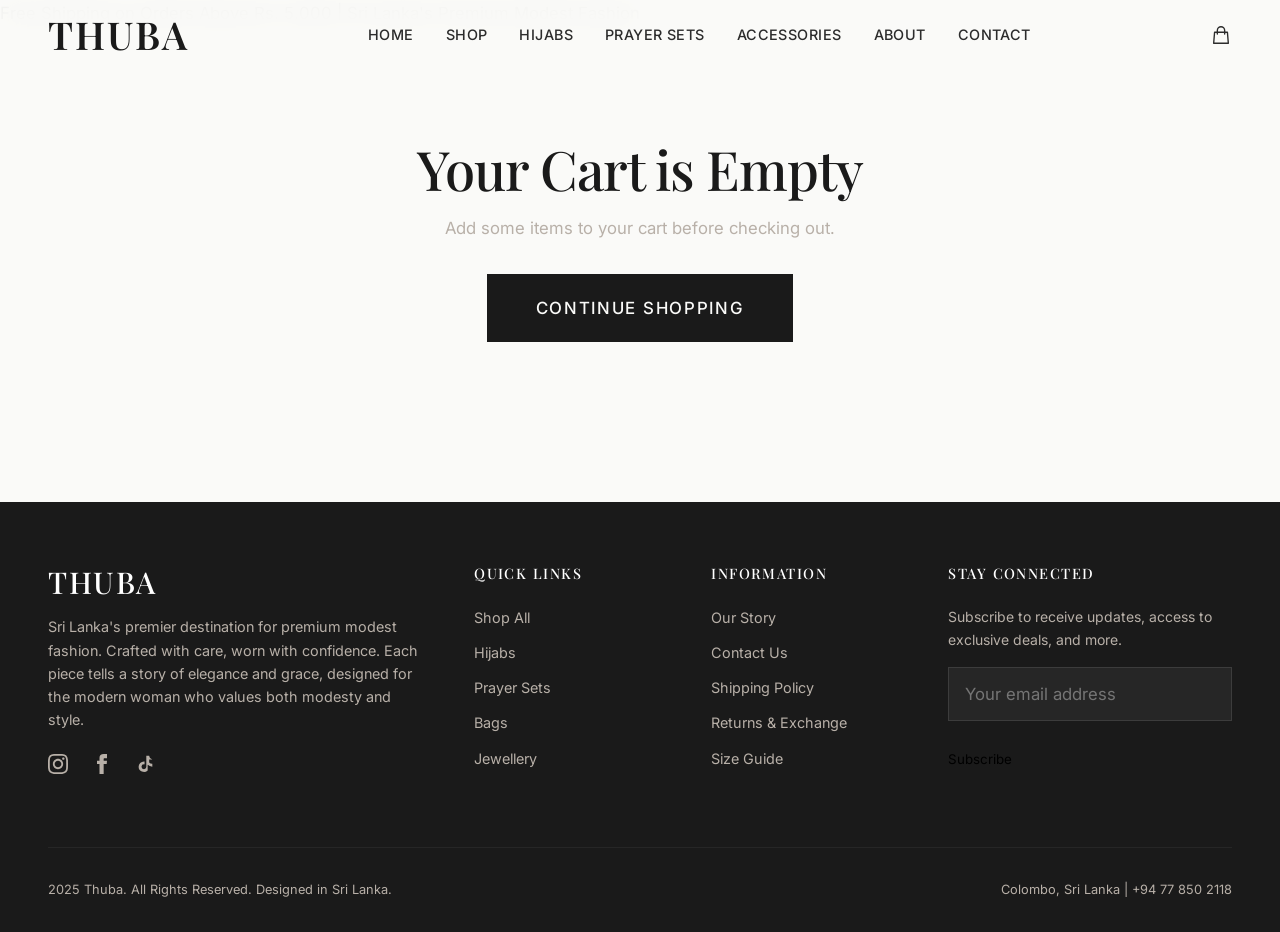
<file: pages/checkout.html>
<!DOCTYPE html>
<html lang="en">
<head>
    <meta charset="UTF-8">
    <meta name="viewport" content="width=device-width, initial-scale=1.0">
    <meta name="description" content="Complete your order at Thuba. Place your order via WhatsApp for fast delivery across Sri Lanka.">
    <title>Checkout | Thuba</title>
    <link rel="stylesheet" href="../css/global.css">
    <link rel="stylesheet" href="../css/components.css">
    <link rel="stylesheet" href="../css/checkout.css">
</head>
<body>
    <div id="nav-placeholder"></div>
    <div class="container checkout-page" id="checkout-content">
        <div class="checkout-header">
            <h1>Checkout</h1>
            <p>Complete your order details below</p>
        </div>
        <div class="checkout-grid">
            <div class="checkout-form-section">
                <h2>Delivery Information</h2>
                <form id="checkout-form">
                    <div class="form-row">
                        <div class="form-group"><label for="c-name">Full Name</label><input type="text" id="c-name" placeholder="Enter your full name" required></div>
                        <div class="form-group"><label for="c-phone">Phone Number</label><input type="tel" id="c-phone" placeholder="07XXXXXXXX" required></div>
                    </div>
                    <div class="form-group"><label for="c-address">Delivery Address</label><textarea id="c-address" placeholder="Enter your full delivery address" rows="3" required></textarea></div>
                    <div class="form-group"><label for="c-city">City</label><input type="text" id="c-city" placeholder="Colombo" required></div>
                    <button type="submit" class="btn btn-gold btn-lg" style="width:100%;margin-top:var(--space-6)">Place Order via WhatsApp</button>
                    <p style="text-align:center;margin-top:var(--space-4);font-size:var(--text-sm);color:var(--color-taupe)">You will be redirected to WhatsApp to confirm your order</p>
                </form>
            </div>
            <div class="order-summary">
                <h3>Order Summary</h3>
                <div id="summary-items"></div>
                <div class="order-totals">
                    <div class="row"><span>Subtotal</span><span id="summary-subtotal">Rs. 0</span></div>
                    <div class="row"><span>Shipping</span><span>Free</span></div>
                    <div class="row total"><span>Total</span><span id="summary-total">Rs. 0</span></div>
                </div>
            </div>
        </div>
    </div>
    <div id="footer-placeholder"></div>
    <script src="../js/data.js"></script>
    <script src="../js/cart.js"></script>
    <script src="../js/nav.js"></script>
    <script src="../js/checkout.js"></script>
</body>
</html>
</file>
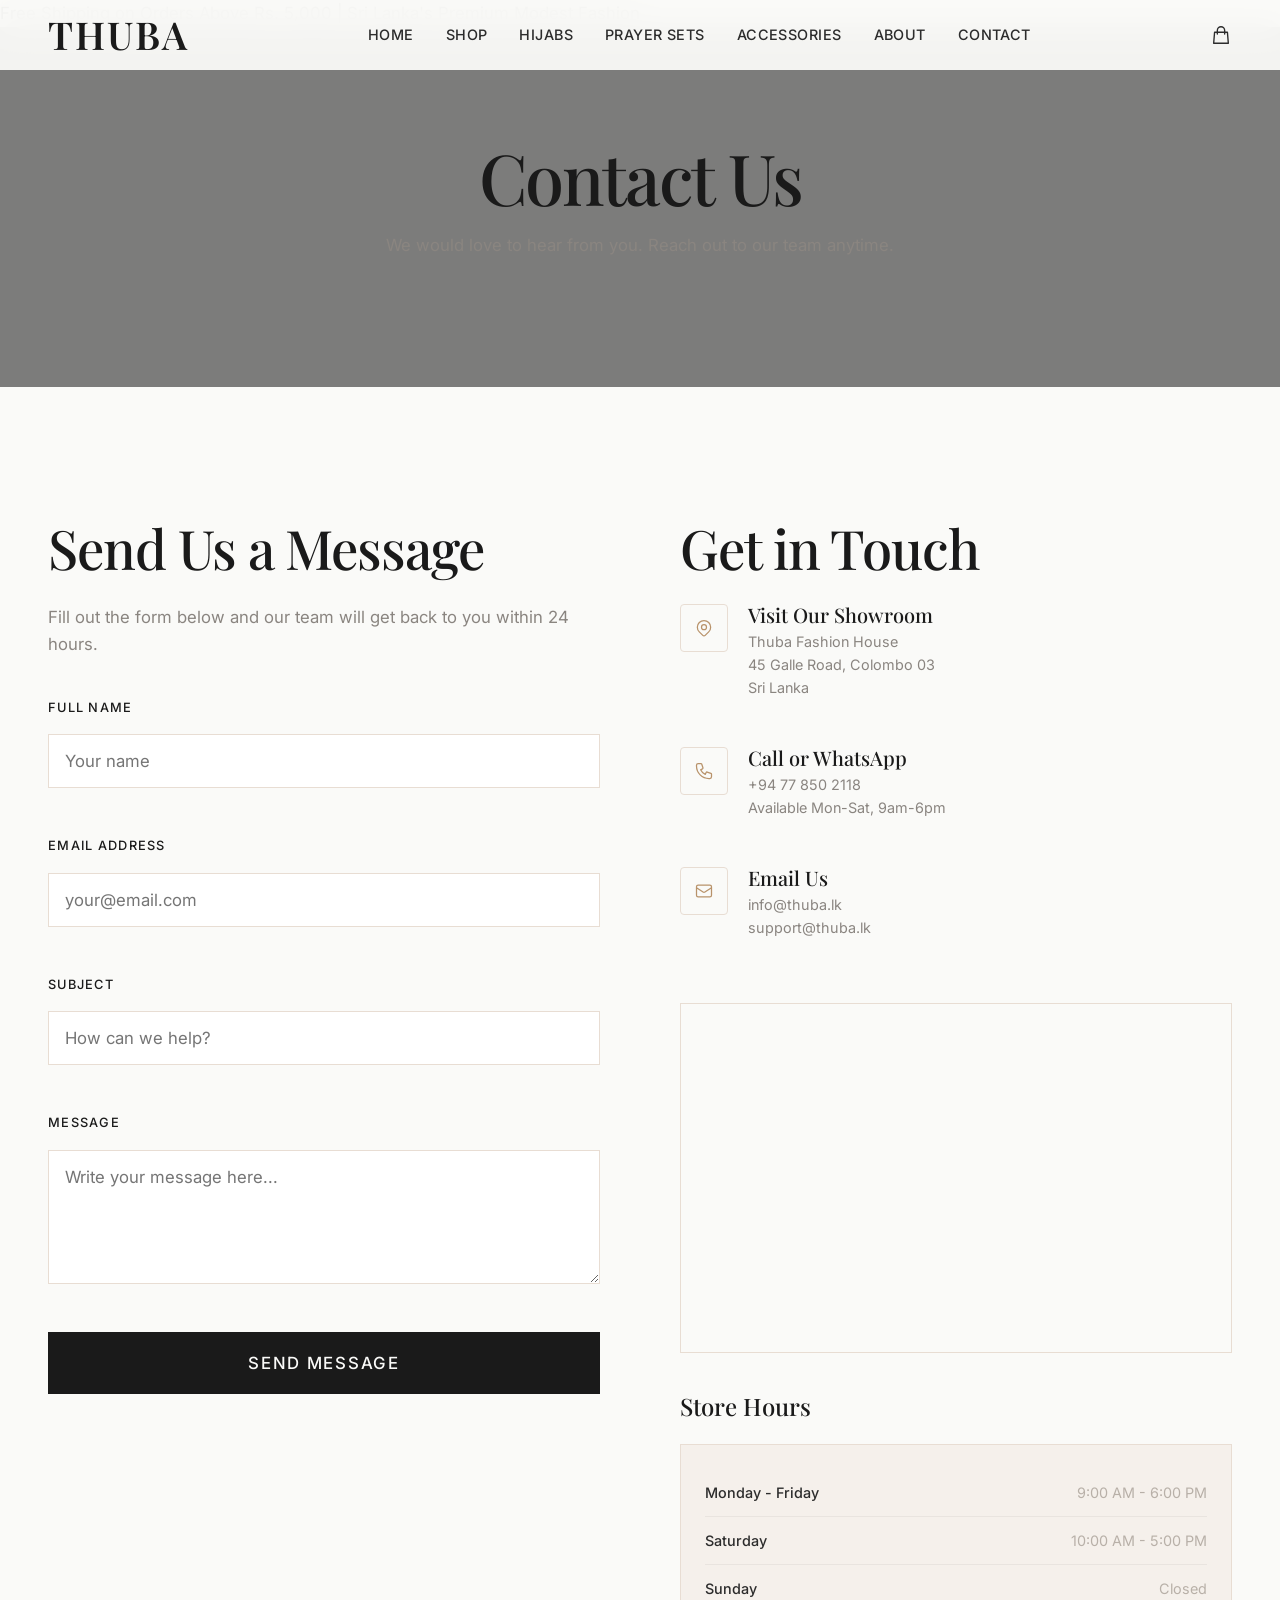
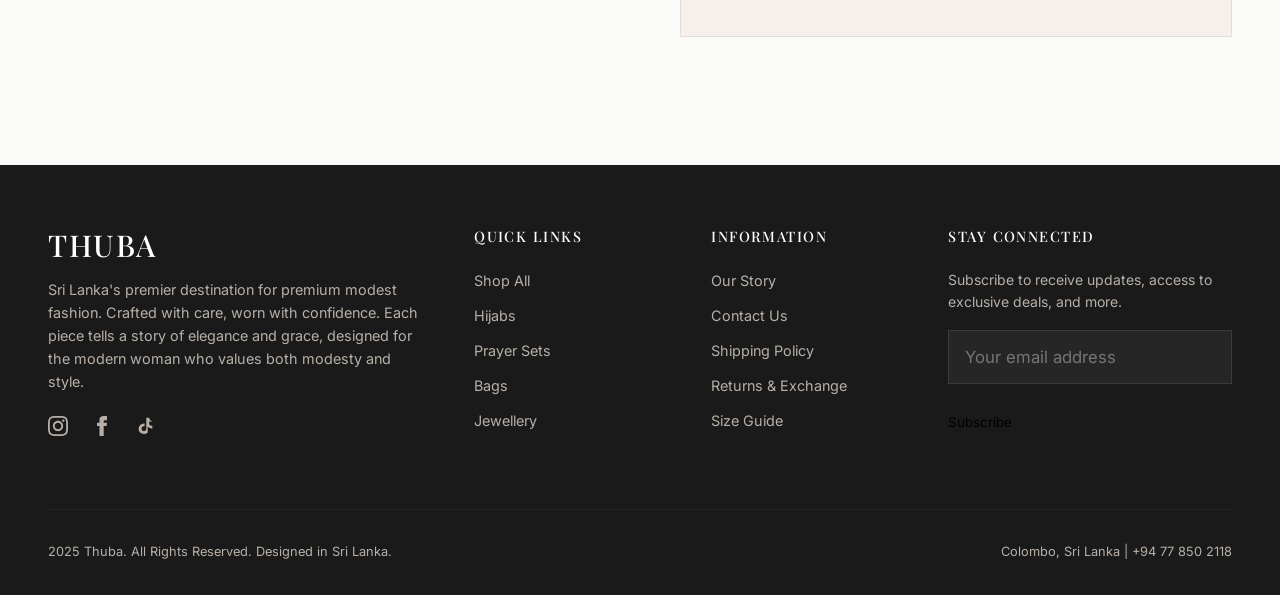
<file: pages/contact.html>
<!DOCTYPE html>
<html lang="en">
<head>
    <meta charset="UTF-8">
    <meta name="viewport" content="width=device-width, initial-scale=1.0">
    <meta name="description" content="Get in touch with Thuba - Sri Lanka's premium modest fashion brand. Visit our showroom in Colombo or reach us by phone, email, or WhatsApp.">
    <title>Contact Us | Thuba</title>
    <link rel="stylesheet" href="../css/global.css">
    <link rel="stylesheet" href="../css/components.css">
    <link rel="stylesheet" href="../css/contact.css">
</head>
<body>
    <div id="nav-placeholder"></div>

    <div class="contact-hero" style="background-image:url('https://images.unsplash.com/photo-1596783074918-c84cb06531ca?w=1600&h=600&fit=crop')">
        <div class="hero-content">
            <h1>Contact Us</h1>
            <p>We would love to hear from you. Reach out to our team anytime.</p>
        </div>
    </div>

    <section class="section-lg">
        <div class="container">
            <div class="contact-grid">
                <div class="contact-form-section fade-in">
                    <h2>Send Us a Message</h2>
                    <p>Fill out the form below and our team will get back to you within 24 hours.</p>
                    <form id="contact-form" onsubmit="event.preventDefault();alert('Thank you for your message! We will get back to you shortly.');">
                        <div class="form-group"><label for="cf-name">Full Name</label><input type="text" id="cf-name" placeholder="Your name" required></div>
                        <div class="form-group"><label for="cf-email">Email Address</label><input type="email" id="cf-email" placeholder="your@email.com" required></div>
                        <div class="form-group"><label for="cf-subject">Subject</label><input type="text" id="cf-subject" placeholder="How can we help?" required></div>
                        <div class="form-group"><label for="cf-message">Message</label><textarea id="cf-message" placeholder="Write your message here..." rows="5" required></textarea></div>
                        <button type="submit" class="btn btn-primary btn-lg" style="width:100%">Send Message</button>
                    </form>
                </div>

                <div class="contact-info-section fade-in">
                    <h2>Get in Touch</h2>
                    <div class="contact-info-items">
                        <div class="contact-info-item">
                            <div class="icon"><svg xmlns="http://www.w3.org/2000/svg" width="20" height="20" fill="none" viewBox="0 0 24 24" stroke="currentColor"><path stroke-linecap="round" stroke-linejoin="round" stroke-width="1.5" d="M17.657 16.657L13.414 20.9a1.998 1.998 0 01-2.827 0l-4.244-4.243a8 8 0 1111.314 0z"/><path stroke-linecap="round" stroke-linejoin="round" stroke-width="1.5" d="M15 11a3 3 0 11-6 0 3 3 0 016 0z"/></svg></div>
                            <div class="info"><h4>Visit Our Showroom</h4><p>Thuba Fashion House<br>45 Galle Road, Colombo 03<br>Sri Lanka</p></div>
                        </div>
                        <div class="contact-info-item">
                            <div class="icon"><svg xmlns="http://www.w3.org/2000/svg" width="20" height="20" fill="none" viewBox="0 0 24 24" stroke="currentColor"><path stroke-linecap="round" stroke-linejoin="round" stroke-width="1.5" d="M3 5a2 2 0 012-2h3.28a1 1 0 01.948.684l1.498 4.493a1 1 0 01-.502 1.21l-2.257 1.13a11.042 11.042 0 005.516 5.516l1.13-2.257a1 1 0 011.21-.502l4.493 1.498a1 1 0 01.684.949V19a2 2 0 01-2 2h-1C9.716 21 3 14.284 3 6V5z"/></svg></div>
                            <div class="info"><h4>Call or WhatsApp</h4><p>+94 77 850 2118<br>Available Mon-Sat, 9am-6pm</p></div>
                        </div>
                        <div class="contact-info-item">
                            <div class="icon"><svg xmlns="http://www.w3.org/2000/svg" width="20" height="20" fill="none" viewBox="0 0 24 24" stroke="currentColor"><path stroke-linecap="round" stroke-linejoin="round" stroke-width="1.5" d="M3 8l7.89 5.26a2 2 0 002.22 0L21 8M5 19h14a2 2 0 002-2V7a2 2 0 00-2-2H5a2 2 0 00-2 2v10a2 2 0 002 2z"/></svg></div>
                            <div class="info"><h4>Email Us</h4><p>info@thuba.lk<br>support@thuba.lk</p></div>
                        </div>
                    </div>

                    <div class="map-container">
                        <iframe src="https://www.google.com/maps/embed?pb=!1m18!1m12!1m3!1d253682.45932030578!2d79.68383854462684!3d6.927078597756941!2m3!1f0!2f0!3f0!3m2!1i1024!2i768!4f13.1!3m3!1m2!1s0x3ae253d10f7a7003%3A0x320b2e4d32d3838d!2sColombo%2C%20Sri%20Lanka!5e0!3m2!1sen!2s!4v1701345678901" allowfullscreen="" loading="lazy" title="Thuba Location Map"></iframe>
                    </div>

                    <div class="hours-section">
                        <h3>Store Hours</h3>
                        <div class="hours-grid">
                            <div class="hours-row"><span class="day">Monday - Friday</span><span class="time">9:00 AM - 6:00 PM</span></div>
                            <div class="hours-row"><span class="day">Saturday</span><span class="time">10:00 AM - 5:00 PM</span></div>
                            <div class="hours-row"><span class="day">Sunday</span><span class="time">Closed</span></div>
                        </div>
                    </div>
                </div>
            </div>
        </div>
    </section>

    <div id="footer-placeholder"></div>
    <script src="../js/data.js"></script>
    <script src="../js/cart.js"></script>
    <script src="../js/nav.js"></script>
</body>
</html>
</file>
<file: css/global.css>
/* THUBA - Global Design System */
@import url('https://fonts.googleapis.com/css2?family=Playfair+Display:ital,wght@0,400;0,500;0,600;0,700;1,400;1,500&family=Inter:wght@300;400;500;600;700&display=swap');

:root {
    /* Colors */
    --color-snow: #FAFAF8;
    --color-offwhite: #F5F0EB;
    --color-cream: #EDE5DB;
    --color-beige: #E8DDD3;
    --color-warm: #D4C5B5;
    --color-taupe: #B8B0A8;
    --color-grey: #8A8580;
    --color-charcoal: #2C2C2C;
    --color-dark: #1A1A1A;
    --color-black: #111111;
    --color-gold: #B8926A;
    --color-gold-light: #D4B896;

    /* Typography - Fluid scaling using clamp() */
    --font-heading: 'Playfair Display', Georgia, serif;
    --font-body: 'Inter', -apple-system, sans-serif;
    
    --text-xs: clamp(0.7rem, 0.65rem + 0.25vw, 0.8rem);
    --text-sm: clamp(0.8rem, 0.75rem + 0.25vw, 0.9rem);
    --text-base: clamp(0.95rem, 0.9rem + 0.25vw, 1.05rem);
    --text-md: clamp(1.1rem, 1rem + 0.5vw, 1.25rem);
    --text-lg: clamp(1.25rem, 1.15rem + 0.5vw, 1.5rem);
    --text-xl: clamp(1.5rem, 1.35rem + 0.75vw, 1.8rem);
    --text-2xl: clamp(1.8rem, 1.6rem + 1vw, 2.5rem);
    --text-3xl: clamp(1.8rem, 1.6rem + 1vw, 2.5rem);
    --text-4xl: clamp(2.2rem, 1.8rem + 2vw, 3.5rem);
    --text-5xl: clamp(2.5rem, 2rem + 3vw, 4.5rem);
    --text-6xl: clamp(2.8rem, 2.2rem + 4vw, 5.5rem);

    /* Spacing */
    --space-1: 0.25rem; --space-2: 0.5rem; --space-3: 0.75rem; --space-4: 1rem;
    --space-5: 1.25rem; --space-6: 1.5rem; --space-8: 2rem; --space-10: 2.5rem;
    --space-12: 3rem; --space-16: 4rem; --space-20: 5rem; --space-24: 6rem;
    --space-32: 8rem;

    /* Layout */
    --max-width: 1400px;
    --container-padding: clamp(1rem, 5vw, 3rem);
    --nav-height: clamp(55px, 6vw, 70px);
    
    /* Effects */
    --transition-fast: 0.2s ease;
    --transition-base: 0.3s cubic-bezier(0.4, 0, 0.2, 1);
    --transition-slow: 0.6s cubic-bezier(0.4, 0, 0.2, 1);
    --shadow-sm: 0 1px 3px rgba(0,0,0,0.06);
    --shadow-md: 0 4px 12px rgba(0,0,0,0.08);
    --shadow-lg: 0 12px 40px rgba(0,0,0,0.1);
}

/* Base Reset */
*, *::before, *::after { margin: 0; padding: 0; box-sizing: border-box; }
html { scroll-behavior: smooth; -webkit-font-smoothing: antialiased; -moz-osx-font-smoothing: grayscale; }
body { 
    font-family: var(--font-body); 
    font-size: var(--text-base); 
    font-weight: 400; 
    line-height: 1.6; 
    color: var(--color-charcoal); 
    background: var(--color-snow); 
    overflow-x: hidden;
    width: 100%;
}

img { max-width: 100%; height: auto; display: block; }
a { text-decoration: none; color: inherit; transition: color var(--transition-fast); }
ul, ol { list-style: none; }
button { 
    cursor: pointer; 
    border: none; 
    background: none; 
    font-family: var(--font-body); 
    transition: all var(--transition-base); 
    min-height: 44px; /* Accessible touch target */
}
input, textarea, select { 
    font-family: var(--font-body); 
    font-size: var(--text-base); 
    border: none; 
    outline: none; 
    width: 100%;
}

/* Typography Hub */
h1, h2, h3, h4, h5, h6 { 
    font-family: var(--font-heading); 
    font-weight: 500; 
    line-height: 1.1; 
    color: var(--color-dark); 
    margin-bottom: var(--space-4);
}

h1 { font-size: var(--text-5xl); letter-spacing: -0.03em; }
h2 { font-size: var(--text-4xl); letter-spacing: -0.02em; }
h3 { font-size: var(--text-3xl); }
h4 { font-size: var(--text-2xl); }
h5 { font-size: var(--text-xl); }
h6 { font-size: var(--text-lg); }

p { margin-bottom: var(--space-4); color: var(--color-grey); }

/* Layout Utilities */
.container { 
    width: 100%; 
    max-width: var(--max-width); 
    margin: 0 auto; 
    padding: 0 var(--container-padding); 
}

.section { padding: var(--space-12) 0; }
.section-sm { padding: var(--space-8) 0; }
.section-lg { padding: var(--space-20) 0; }

@media (min-width: 768px) {
    .section { padding: var(--space-20) 0; }
    .section-sm { padding: var(--space-12) 0; }
    .section-lg { padding: var(--space-32) 0; }
}

.text-center { text-align: center; }
.section-header { text-align: center; margin-bottom: var(--space-10); }
.section-header h2 { margin-bottom: var(--space-4); }
.section-header .subtitle { 
    font-size: var(--text-md); 
    color: var(--color-taupe); 
    max-width: 600px; 
    margin: 0 auto; 
    font-weight: 300; 
}
.section-header .divider { 
    width: 60px; height: 1px; 
    background: var(--color-gold); 
    margin: var(--space-6) auto; 
}

/* Button System */
.btn { 
    display: inline-flex; 
    align-items: center; 
    justify-content: center; 
    padding: var(--space-4) var(--space-8); 
    font-size: var(--text-sm); 
    font-weight: 500; 
    letter-spacing: 0.1em; 
    text-transform: uppercase; 
    border-radius: 0; 
    transition: all var(--transition-base); 
    position: relative; 
    overflow: hidden;
    text-align: center;
}

.btn-primary { background: var(--color-dark); color: var(--color-snow); border: 1px solid var(--color-dark); }
.btn-primary:hover { background: var(--color-gold); border-color: var(--color-gold); color: #fff; transform: translateY(-2px); box-shadow: var(--shadow-md); }

.btn-secondary { background: transparent; color: var(--color-dark); border: 1px solid var(--color-dark); }
.btn-secondary:hover { background: var(--color-dark); color: var(--color-snow); transform: translateY(-2px); }

.btn-gold { background: var(--color-gold); color: #fff; border: 1px solid var(--color-gold); }
.btn-gold:hover { background: var(--color-dark); border-color: var(--color-dark); transform: translateY(-2px); box-shadow: var(--shadow-md); }

.btn-sm { padding: var(--space-2) var(--space-5); font-size: var(--text-xs); min-height: 38px; }
.btn-lg { padding: var(--space-5) var(--space-12); font-size: var(--text-base); }

/* Animations */
.fade-in { opacity: 0; transform: translateY(30px); transition: opacity var(--transition-slow), transform var(--transition-slow); }
.fade-in.visible { opacity: 1; transform: translateY(0); }

@keyframes fadeInUp { from { opacity: 0; transform: translateY(40px); } to { opacity: 1; transform: translateY(0); } }
@keyframes slideInRight { from { transform: translateX(100%); } to { transform: translateX(0); } }

/* PRELOADER */
.preloader { 
    position: fixed; top: 0; left: 0; width: 100%; height: 100%; 
    background: var(--color-snow); z-index: 9999; 
    display: flex; align-items: center; justify-content: center; 
    transition: opacity 0.8s ease, visibility 0.8s ease; 
}
.preloader.hidden { opacity: 0; visibility: hidden; }
.preloader-content { text-align: center; }
.preloader-content h1 { 
    font-size: var(--text-4xl); 
    letter-spacing: 0.2em; 
    color: var(--color-dark); 
    margin-bottom: var(--space-4); 
    opacity: 0; 
    animation: fadeIn 1s ease forwards; 
}
.progress-bar-container { 
    width: clamp(150px, 40vw, 300px); 
    height: 2px; 
    background: var(--color-beige); 
    margin: 0 auto; 
    overflow: hidden; 
    position: relative; 
    opacity: 0; 
    animation: fadeIn 1s ease 0.5s forwards; 
}
.progress-bar { 
    position: absolute; top: 0; left: 0; height: 100%; width: 0%; 
    background: var(--color-dark); 
    transition: width 0.1s linear; 
}

@keyframes fadeIn { from { opacity: 0; } to { opacity: 1; } }
</file>
<file: css/components.css>
/* THUBA - Components CSS */

/* === NAVIGATION === */
.navbar {
    position: fixed;
    top: 0;
    left: 0;
    width: 100%;
    height: var(--nav-height);
    background: rgba(250, 250, 248, 0.95);
    backdrop-filter: blur(15px);
    -webkit-backdrop-filter: blur(15px);
    z-index: 1000;
    transition: all var(--transition-base);
    border-bottom: 1px solid transparent;
}

.navbar.scrolled {
    box-shadow: var(--shadow-sm);
    border-bottom: 1px solid var(--color-beige);
    height: clamp(45px, 5vw, 60px);
}

.navbar .container {
    display: flex;
    align-items: center;
    justify-content: space-between;
    height: 100%;
    flex-wrap: nowrap;
}

.nav-logo {
    font-family: var(--font-heading);
    font-size: var(--text-2xl);
    font-weight: 600;
    color: var(--color-dark);
    letter-spacing: 0.05em;
    z-index: 1002;
    display: flex;
    align-items: center;
}

/* Mobile Nav Styles (Default) */
.nav-links {
    position: fixed;
    top: 0;
    right: 0;
    width: 85%;
    max-width: 400px;
    height: 100vh;
    background: var(--color-snow);
    display: flex;
    flex-direction: column;
    justify-content: center;
    align-items: center;
    gap: var(--space-8);
    padding: var(--space-20) var(--space-10);
    transform: translateX(100%);
    transition: transform var(--transition-slow);
    z-index: 1001;
    box-shadow: -10px 0 30px rgba(0,0,0,0.05);
}

.nav-links.active {
    transform: translateX(0);
}

.nav-links a {
    font-size: var(--text-lg);
    font-weight: 400;
    letter-spacing: 0.1em;
    text-transform: uppercase;
    color: var(--color-charcoal);
    position: relative;
    padding: var(--space-2) 0;
}

.nav-links a::after {
    content: '';
    position: absolute;
    bottom: 0;
    left: 50%;
    width: 0;
    height: 1px;
    background: var(--color-gold);
    transition: all var(--transition-base);
    transform: translateX(-50%);
}

.nav-links a:hover::after,
.nav-links a.active::after {
    width: 100%;
}

.nav-actions {
    display: flex;
    align-items: center;
    gap: var(--space-4);
    z-index: 1002;
}

.nav-cart-btn {
    position: relative;
    color: var(--color-charcoal);
    display: flex;
    align-items: center;
    justify-content: center;
}

.cart-count {
    position: absolute;
    top: 0;
    right: -5px;
    background: var(--color-gold);
    color: #fff;
    font-size: 10px;
    font-weight: 600;
    width: 18px;
    height: 18px;
    border-radius: 50%;
    display: flex;
    align-items: center;
    justify-content: center;
}

.hamburger {
    display: flex;
    flex-direction: column;
    gap: 6px;
    cursor: pointer;
    padding: var(--space-2);
}

.hamburger span {
    width: 28px;
    height: 1.5px;
    background: var(--color-dark);
    transition: all var(--transition-base);
    transform-origin: center;
}

.hamburger.active span:nth-child(1) { transform: translateY(7.5px) rotate(45deg); }
.hamburger.active span:nth-child(2) { opacity: 0; }
.hamburger.active span:nth-child(3) { transform: translateY(-7.5px) rotate(-45deg); }

/* Desktop Navigation Overrides */
@media (min-width: 1100px) {
    .nav-links {
        position: static;
        width: auto;
        height: auto;
        background: transparent;
        flex-direction: row;
        transform: none;
        box-shadow: none;
        padding: 0;
        gap: clamp(var(--space-2), 1.2vw, var(--space-6));
        flex-wrap: nowrap;
        margin: 0 var(--space-4);
        align-items: center;
    }
    .nav-links a {
        font-size: var(--text-xs);
        white-space: nowrap;
        font-weight: 500;
        letter-spacing: 0.03em;
        padding: var(--space-2) 0;
    }
    .hamburger {
        display: none;
    }
}

@media (min-width: 1280px) {
    .nav-links {
        gap: var(--space-8);
    }
    .nav-links a {
        font-size: var(--text-sm);
    }
}

/* === PRODUCT CARD === */
.product-card {
    position: relative;
    background: #fff;
    border-radius: 4px;
    overflow: hidden;
    transition: all var(--transition-base);
    display: flex;
    flex-direction: column;
    height: 100%;
}

.product-image {
    position: relative;
    aspect-ratio: 3/4;
    overflow: hidden;
    background: var(--color-offwhite);
    display: block;
}

.product-image img {
    width: 100%;
    height: 100%;
    object-fit: cover;
    transition: transform var(--transition-slow);
}

.img-secondary {
    position: absolute;
    top: 0;
    left: 0;
    opacity: 0;
}

@media (hover: hover) {
    .product-card:hover .img-secondary { opacity: 1; }
    .product-card:hover .img-primary { opacity: 0; }
    .product-card:hover .product-image img { transform: scale(1.05); }
}

.product-actions {
    position: absolute;
    bottom: var(--space-4);
    left: var(--space-4);
    right: var(--space-4);
    z-index: 5;
    transform: translateY(10px);
    opacity: 0;
    transition: all var(--transition-base);
}

.product-card:hover .product-actions {
    transform: translateY(0);
    opacity: 1;
}

/* Mobile Friendly Actions */
@media (max-width: 768px) {
    .product-actions {
        position: static;
        transform: none;
        opacity: 1;
        padding: 0 var(--space-4) var(--space-4);
    }
}

.btn-wrap {
    background: var(--color-dark);
    color: #fff;
    width: 100%;
    padding: var(--space-3);
    font-size: var(--text-xs);
    text-transform: uppercase;
    letter-spacing: 0.1em;
    text-align: center;
    display: block;
    cursor: pointer;
}

.product-info {
    padding: var(--space-4);
    flex-grow: 1;
    display: flex;
    flex-direction: column;
}

.product-category {
    font-size: var(--text-xs);
    color: var(--color-taupe);
    text-transform: uppercase;
    margin-bottom: var(--space-1);
}

.product-meta {
    display: flex;
    justify-content: space-between;
    align-items: baseline;
    gap: var(--space-2);
}

.product-name {
    font-size: var(--text-sm) !important;
    font-family: var(--font-body) !important;
    margin: 0 !important;
    line-height: 1.4 !important;
}

.product-price {
    font-weight: 600;
    color: var(--color-dark);
    font-size: var(--text-sm);
    white-space: nowrap;
}

/* === CART SIDEBAR === */
.cart-overlay {
    position: fixed;
    inset: 0;
    background: rgba(0,0,0,0.5);
    z-index: 2000;
    opacity: 0;
    visibility: hidden;
    transition: all var(--transition-base);
}

.cart-overlay.active { opacity: 1; visibility: visible; }

.cart-sidebar {
    position: fixed;
    top: 0;
    right: 0;
    width: 100%;
    max-width: 420px;
    height: 100%;
    background: #fff;
    z-index: 2001;
    transform: translateX(100%);
    transition: transform var(--transition-slow);
    display: flex;
    flex-direction: column;
}

@media (max-width: 480px) {
    .cart-sidebar { max-width: 100%; }
}

.cart-sidebar.active { transform: translateX(0); }

.cart-header {
    padding: var(--space-6);
    display: flex;
    align-items: center;
    justify-content: space-between;
    border-bottom: 1px solid var(--color-beige);
}

.cart-items {
    flex: 1;
    overflow-y: auto;
    padding: var(--space-6);
}

.cart-item {
    display: grid;
    grid-template-columns: 80px 1fr;
    gap: var(--space-4);
    padding: var(--space-6) 0;
    border-bottom: 1px solid var(--color-offwhite);
}

.cart-item img {
    width: 80px;
    height: 100px;
    object-fit: cover;
    border-radius: 2px;
}

.cart-item-info {
    display: flex;
    flex-direction: column;
    gap: var(--space-1);
}

.cart-item-name {
    font-size: var(--text-sm);
    font-weight: 500;
    color: var(--color-dark);
}

.cart-item-price {
    font-size: var(--text-xs);
    color: var(--color-taupe);
}

.cart-item-qty {
    display: flex;
    align-items: center;
    gap: var(--space-4);
    margin-top: var(--space-2);
}

.cart-item-qty button {
    width: 24px;
    height: 24px;
    display: flex;
    align-items: center;
    justify-content: center;
    border: 1px solid var(--color-beige);
    font-size: 14px;
    min-height: auto;
}

.cart-item-remove {
    margin-top: auto;
    font-size: 10px;
    text-transform: uppercase;
    letter-spacing: 0.1em;
    color: var(--color-grey);
    text-align: left;
    width: fit-content;
    padding: 0;
    min-height: auto;
}

.cart-footer {
    padding: var(--space-8);
    background: var(--color-snow);
    border-top: 1px solid var(--color-beige);
}

.cart-total {
    display: flex;
    justify-content: space-between;
    margin-bottom: var(--space-6);
    font-weight: 600;
    font-size: var(--text-lg);
}

/* === FOOTER === */
.footer {
    background: var(--color-dark);
    color: var(--color-snow);
    padding: var(--space-16) 0 var(--space-8);
}

.footer-grid {
    display: grid;
    grid-template-columns: 1fr;
    gap: var(--space-12);
    margin-bottom: var(--space-16);
}

@media (min-width: 768px) {
    .footer-grid { grid-template-columns: 2fr 1fr 1fr; }
}

@media (min-width: 1024px) {
    .footer-grid { grid-template-columns: 2fr 1fr 1fr 1.5fr; }
}

.footer-brand h3 { color: #fff; font-size: var(--text-2xl); margin-bottom: var(--space-4); }
.footer-brand p { color: var(--color-taupe); font-size: var(--text-sm); max-width: 400px; }

.footer-col h4 {
    color: #fff;
    text-transform: uppercase;
    font-size: var(--text-sm);
    letter-spacing: 0.1em;
    margin-bottom: var(--space-6);
}

.footer-col a {
    display: block;
    color: var(--color-taupe);
    font-size: var(--text-sm);
    margin-bottom: var(--space-3);
}

.footer-newsletter input {
    background: rgba(255,255,255,0.05);
    border: 1px solid rgba(255,255,255,0.1);
    color: #fff;
    padding: var(--space-4);
    margin-bottom: var(--space-4);
}

.footer-bottom {
    border-top: 1px solid rgba(255,255,255,0.05);
    padding-top: var(--space-8);
    display: flex;
    flex-direction: column;
    gap: var(--space-4);
    text-align: center;
    font-size: var(--text-xs);
    color: var(--color-taupe);
}

@media (min-width: 768px) {
    .footer-bottom { flex-direction: row; justify-content: space-between; text-align: left; }
}

.footer-social { display: flex; gap: var(--space-6); margin-top: var(--space-6); }
.footer-social a { color: var(--color-taupe); font-size: 1.25rem; }
.footer-social a:hover { color: var(--color-gold); }

/* === PAGE HERO === */
.page-hero {
    height: clamp(250px, 40vh, 450px);
    display: flex;
    align-items: center;
    justify-content: center;
    text-align: center;
    background-size: cover;
    background-position: center;
    position: relative;
}

.page-hero::before { content: ''; position: absolute; inset: 0; background: rgba(0,0,0,0.4); }
.page-hero .container { position: relative; z-index: 1; color: #fff; }
.page-hero h1 { color: #fff; margin-bottom: var(--space-2); }

/* === FORM STYLES === */
.form-group { margin-bottom: var(--space-6); }
.form-group label { display: block; font-size: var(--text-sm); margin-bottom: var(--space-2); color: var(--color-charcoal); font-weight: 500; }
.form-group input, .form-group textarea {
    padding: var(--space-4);
    border: 1px solid var(--color-beige);
    background: #fff;
    transition: all var(--transition-base);
}
.form-group input:focus, .form-group textarea:focus { border-color: var(--color-gold); outline: none; }
</file>
<file: css/checkout.css>
/* THUBA - Checkout Styles */

/* Checkout Page Layout */
.checkout-page {
    margin-top: var(--space-8);
    padding-bottom: var(--space-20);
}

.checkout-header {
    text-align: center;
    margin-bottom: var(--space-12);
}

.checkout-header h1 { font-size: var(--text-4xl); margin-bottom: var(--space-3); }
.checkout-header p { color: var(--color-taupe); font-size: var(--text-md); }

/* Checkout Grid */
.checkout-grid {
    display: grid;
    grid-template-columns: 1fr;
    gap: var(--space-12);
    align-items: start;
}

@media (min-width: 1024px) {
    .checkout-grid {
        grid-template-columns: 1fr 400px;
        gap: var(--space-16);
    }
}

.checkout-form-section h2 { 
    font-size: var(--text-2xl); 
    margin-bottom: var(--space-8); 
    line-height: 1.2;
}

/* Form Row */
.form-row {
    display: grid;
    grid-template-columns: 1fr;
    gap: var(--space-5);
}

@media (min-width: 640px) {
    .form-row { grid-template-columns: 1fr 1fr; }
}

/* Order Summary */
.order-summary {
    background: var(--color-offwhite);
    padding: var(--space-8);
    border: 1px solid var(--color-beige);
}

@media (min-width: 1024px) {
    .order-summary {
        position: sticky;
        top: calc(var(--nav-height) + 40px);
    }
}

.order-summary h3 {
    font-size: var(--text-lg);
    margin-bottom: var(--space-6);
    padding-bottom: var(--space-4);
    border-bottom: 2px solid var(--color-beige);
}

.order-summary-item {
    display: flex;
    gap: var(--space-4);
    padding: var(--space-4) 0;
    border-bottom: 1px solid rgba(0,0,0,0.05);
}

.order-summary-item img {
    width: 64px;
    height: 80px;
    object-fit: cover;
    border-radius: 2px;
}

.order-summary-item-info { flex: 1; }
.order-summary-item-info .name { font-size: var(--text-sm); font-weight: 500; color: var(--color-charcoal); display: block; }
.order-summary-item-info .meta { font-size: var(--text-xs); color: var(--color-taupe); display: block; margin-top: 2px; }
.order-summary-item .price { font-size: var(--text-sm); font-weight: 600; color: var(--color-dark); }

/* Totals */
.order-totals {
    margin-top: var(--space-6);
}

.order-totals .row {
    display: flex;
    justify-content: space-between;
    padding: var(--space-2) 0;
    font-size: var(--text-sm);
    color: var(--color-taupe);
}

.order-totals .row.total {
    font-size: var(--text-xl);
    font-weight: 600;
    color: var(--color-dark);
    padding-top: var(--space-6);
    border-top: 2px solid var(--color-beige);
    margin-top: var(--space-4);
}

/* Empty State */
.checkout-empty {
    text-align: center;
    padding: var(--space-20) 0;
}

.checkout-empty h2 { margin-bottom: var(--space-4); }
.checkout-empty p { margin-bottom: var(--space-8); color: var(--color-taupe); }
</file>
<file: css/contact.css>
/* THUBA - Contact Page Styles */

/* Contact Hero */
.contact-hero {
    position: relative;
    height: clamp(300px, 40vh, 500px);
    display: flex;
    align-items: center;
    justify-content: center;
    text-align: center;
    color: #fff;
    background-size: cover;
    background-position: center;
    margin-top: 0;
}

.contact-hero::before {
    content: '';
    position: absolute;
    inset: 0;
    background: rgba(0,0,0,0.5);
}

.contact-hero .hero-content {
    position: relative;
    z-index: 1;
    padding: 0 var(--container-padding);
}

.contact-hero h1 { font-size: var(--text-5xl); margin-bottom: var(--space-4); }

/* Contact Layout */
.contact-grid {
    display: grid;
    grid-template-columns: 1fr;
    gap: var(--space-12);
    align-items: start;
}

@media (min-width: 1024px) {
    .contact-grid {
        grid-template-columns: 1fr 1fr;
        gap: var(--space-20);
    }
}

.contact-form-section h2, 
.contact-info-section h2 { 
    margin-bottom: var(--space-6); 
    line-height: 1.2;
}

.contact-form-section p { 
    margin-bottom: var(--space-10); 
    color: var(--color-grey);
}

/* Form Styling */
#contact-form {
    display: flex;
    flex-direction: column;
    gap: var(--space-6);
}

.form-group {
    display: flex;
    flex-direction: column;
    gap: var(--space-2);
}

.form-group label {
    font-size: var(--text-xs);
    text-transform: uppercase;
    letter-spacing: 0.1em;
    color: var(--color-dark);
}

/* Contact Info Items */
.contact-info-items {
    display: flex;
    flex-direction: column;
    gap: var(--space-8);
    margin-bottom: var(--space-12);
}

.contact-info-item {
    display: flex;
    gap: var(--space-5);
    align-items: flex-start;
}

.contact-info-item .icon {
    width: 48px;
    height: 48px;
    flex-shrink: 0;
    background: var(--color-snow);
    border: 1px solid var(--color-beige);
    display: flex;
    align-items: center;
    justify-content: center;
    color: var(--color-gold);
    border-radius: 4px;
}

.contact-info-item h4 {
    font-size: var(--text-md);
    margin-bottom: var(--space-1);
}

.contact-info-item p {
    font-size: var(--text-sm);
    color: var(--color-grey);
    line-height: 1.6;
}

/* Map & Hours */
.map-container {
    width: 100%;
    height: 350px;
    border: 1px solid var(--color-beige);
    margin-bottom: var(--space-10);
    overflow: hidden;
}

.map-container iframe {
    width: 100%;
    height: 100%;
    border: 0;
    filter: grayscale(0.5);
}

.hours-section h3 {
    font-size: var(--text-lg);
    margin-bottom: var(--space-6);
}

.hours-grid {
    border: 1px solid var(--color-beige);
    padding: var(--space-6);
    background: var(--color-offwhite);
}

.hours-row {
    display: flex;
    justify-content: space-between;
    padding: var(--space-3) 0;
    font-size: var(--text-sm);
    border-bottom: 1px solid rgba(0,0,0,0.05);
}

.hours-row:last-child { border-bottom: none; }
.hours-row .day { font-weight: 500; }
.hours-row .time { color: var(--color-taupe); }
</file>
